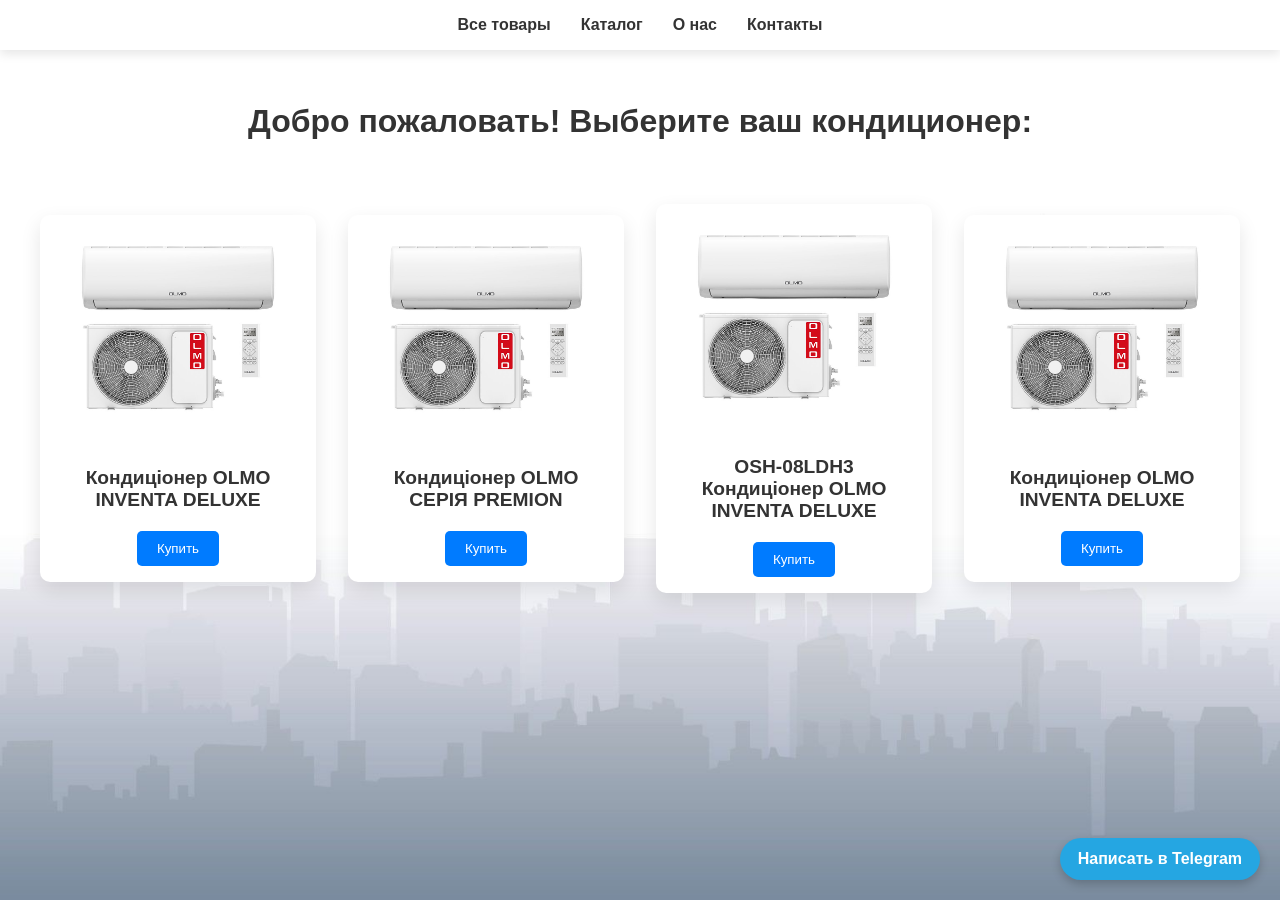
<file: index.html>
<!-- index.html -->
<!DOCTYPE html>
<html lang="ru">
<head>
    <meta charset="UTF-8">
    <meta name="viewport" content="width=device-width, initial-scale=1.0">
    <title>Кондиционеры | Все товары</title>
    <link rel="stylesheet" href="style.css">
</head>
<body>
    <header>
        <nav>
            <ul class="menu">
                <li><a href="index.html">Все товары</a></li>
                <li><a href="index1.html">Каталог</a></li>
                <li><a href="index2.html">О нас</a></li>
                <li><a href="index3.html">Контакты</a></li>
            </ul>
        </nav>
    </header>

    <main>
        <h1 class="welcome">Добро пожаловать! Выберите ваш кондиционер:</h1>
        <div class="products">
            <div class="product">
                <img src="condition.jpg" alt="Кондиционер 1">
                <h2> Кондиціонер OLMO INVENTA DELUXE</h2>
                <a href="index4.html"><button>Купить</button></a>
            </div>
            <div class="product">
                <img src="condition.jpg" alt="Кондиционер 2">
                <h2>Кондиціонер OLMO СЕРІЯ PREMION</h2>
                <a href="index5.html"><button>Купить</button></a>
            </div>
            <div class="product">
                <img src="condition.jpg" alt="Кондиционер 3">
                <h2>OSH-08LDH3 Кондиціонер OLMO INVENTA DELUXE</h2>
                <a href="index6.html"><button>Купить</button></a>
            </div>
            <div class="product">
                <img src="condition.jpg" alt="Кондиционер 4">
                <h2>Кондиціонер OLMO INVENTA DELUXE</h2>
                <a href="index7.html"><button>Купить</button></a>
            </div>
        </div>
    </main>

    <div class="float-menu" onclick="window.location.href='https://t.me/angelowskiy'">
        Написать в Telegram
    </div>
</body>
</html>
</file>
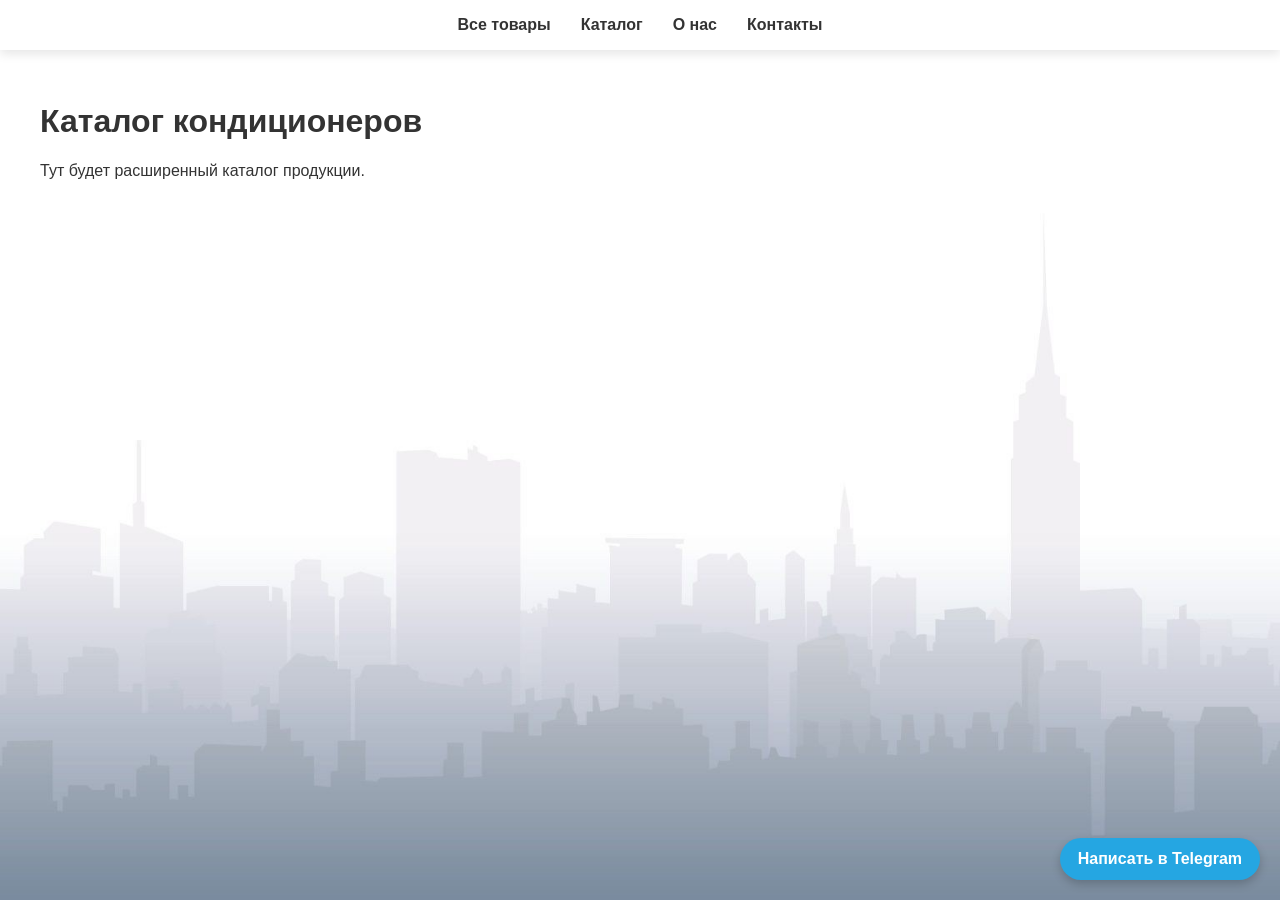
<file: index1.html>
<!-- index1.html -->
<!DOCTYPE html>
<html lang="ru">
<head>
  <meta charset="UTF-8">
  <title>Каталог</title>
  <link rel="stylesheet" href="style.css">
</head>
<body>
  <header>
    <nav>
      <ul class="menu">
        <li><a href="index.html">Все товары</a></li>
        <li><a href="index1.html">Каталог</a></li>
        <li><a href="index2.html">О нас</a></li>
        <li><a href="index3.html">Контакты</a></li>
      </ul>
    </nav>
  </header>
  <main>
    <h1>Каталог кондиционеров</h1>
    <p>Тут будет расширенный каталог продукции.</p>
  </main>
  <div class="float-menu" onclick="window.location.href='https://t.me/angelowskiy'">
    Написать в Telegram
  </div>
</body>
</html>
</file>
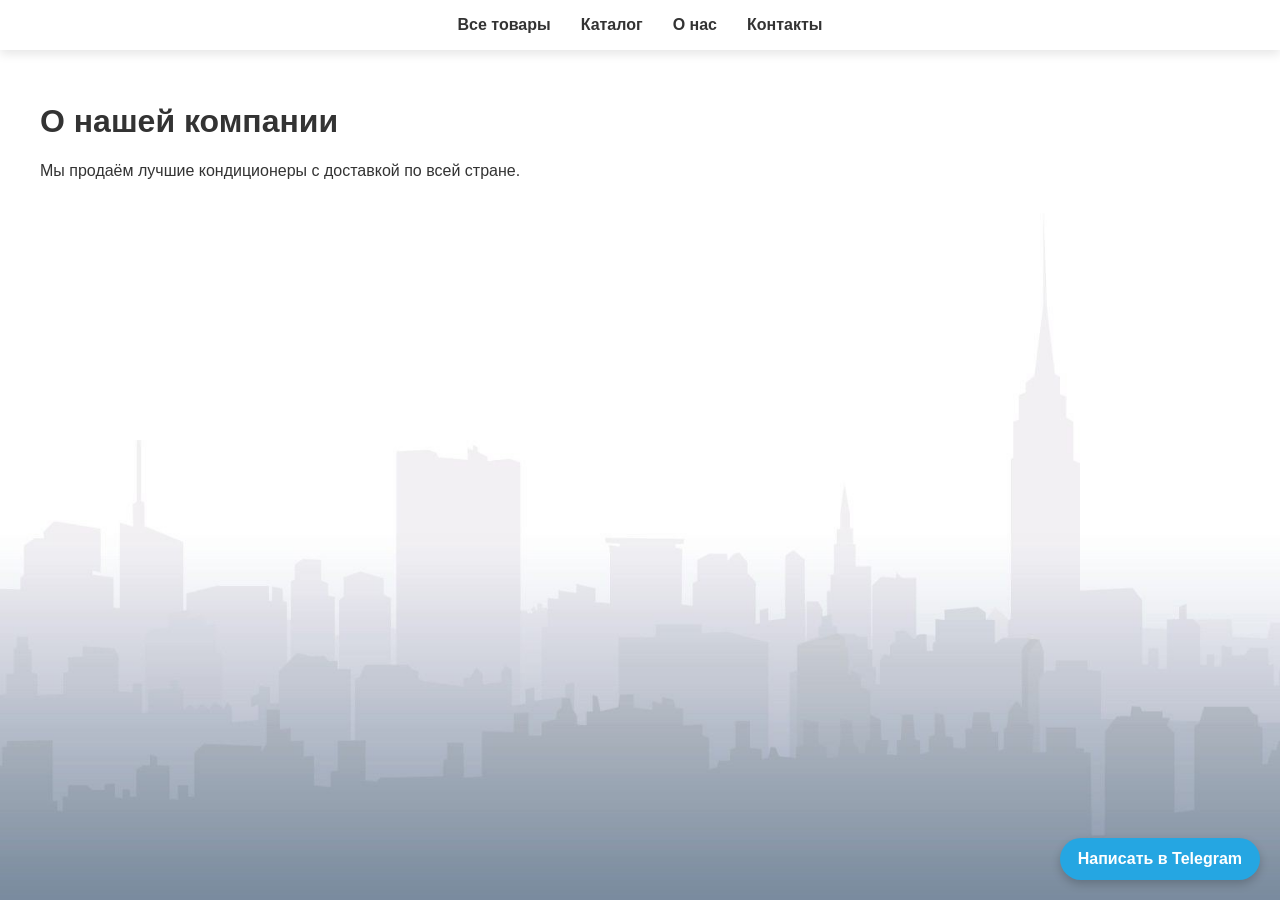
<file: index2.html>
<!-- index2.html -->
<!DOCTYPE html>
<html lang="ru">
<head>
  <meta charset="UTF-8">
  <title>О нас</title>
  <link rel="stylesheet" href="style.css">
</head>
<body>
  <header>
    <nav>
      <ul class="menu">
        <li><a href="index.html">Все товары</a></li>
        <li><a href="index1.html">Каталог</a></li>
        <li><a href="index2.html">О нас</a></li>
        <li><a href="index3.html">Контакты</a></li>
      </ul>
    </nav>
  </header>
  <main>
    <h1>О нашей компании</h1>
    <p>Мы продаём лучшие кондиционеры с доставкой по всей стране.</p>
  </main>
  <div class="float-menu" onclick="window.location.href='https://t.me/angelowskiy'">
    Написать в Telegram
  </div>
</body>
</html>
</file>
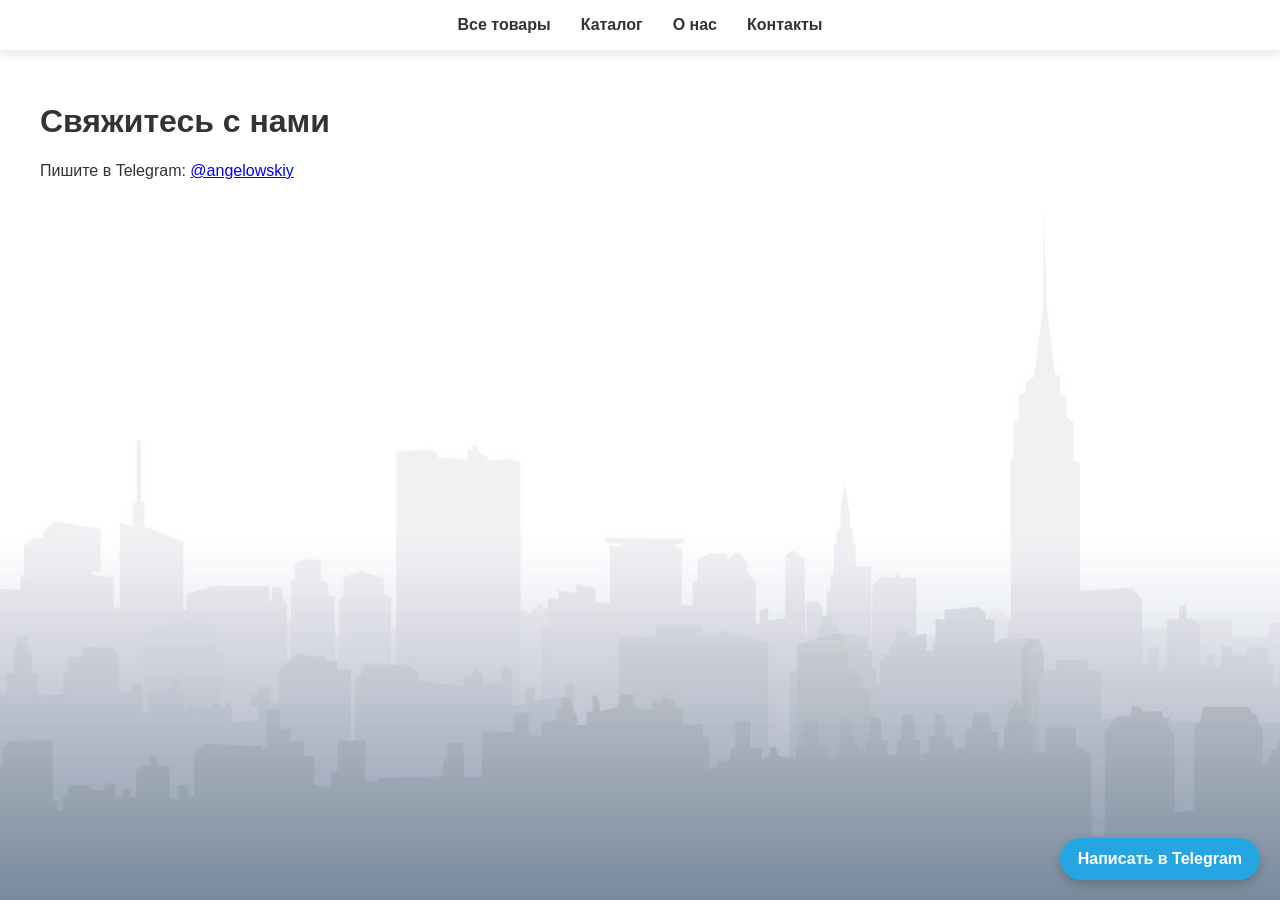
<file: index3.html>
<!-- index3.html -->
<!DOCTYPE html>
<html lang="ru">
<head>
  <meta charset="UTF-8">
  <title>Контакты</title>
  <link rel="stylesheet" href="style.css">
</head>
<body>
  <header>
    <nav>
      <ul class="menu">
        <li><a href="index.html">Все товары</a></li>
        <li><a href="index1.html">Каталог</a></li>
        <li><a href="index2.html">О нас</a></li>
        <li><a href="index3.html">Контакты</a></li>
      </ul>
    </nav>
  </header>
  <main>
    <h1>Свяжитесь с нами</h1>
    <p>Пишите в Telegram: <a href="https://t.me/angelowskiy">@angelowskiy</a></p>
  </main>
  <div class="float-menu" onclick="window.location.href='https://t.me/angelowskiy'">
    Написать в Telegram
  </div>
</body>
</html>
</file>
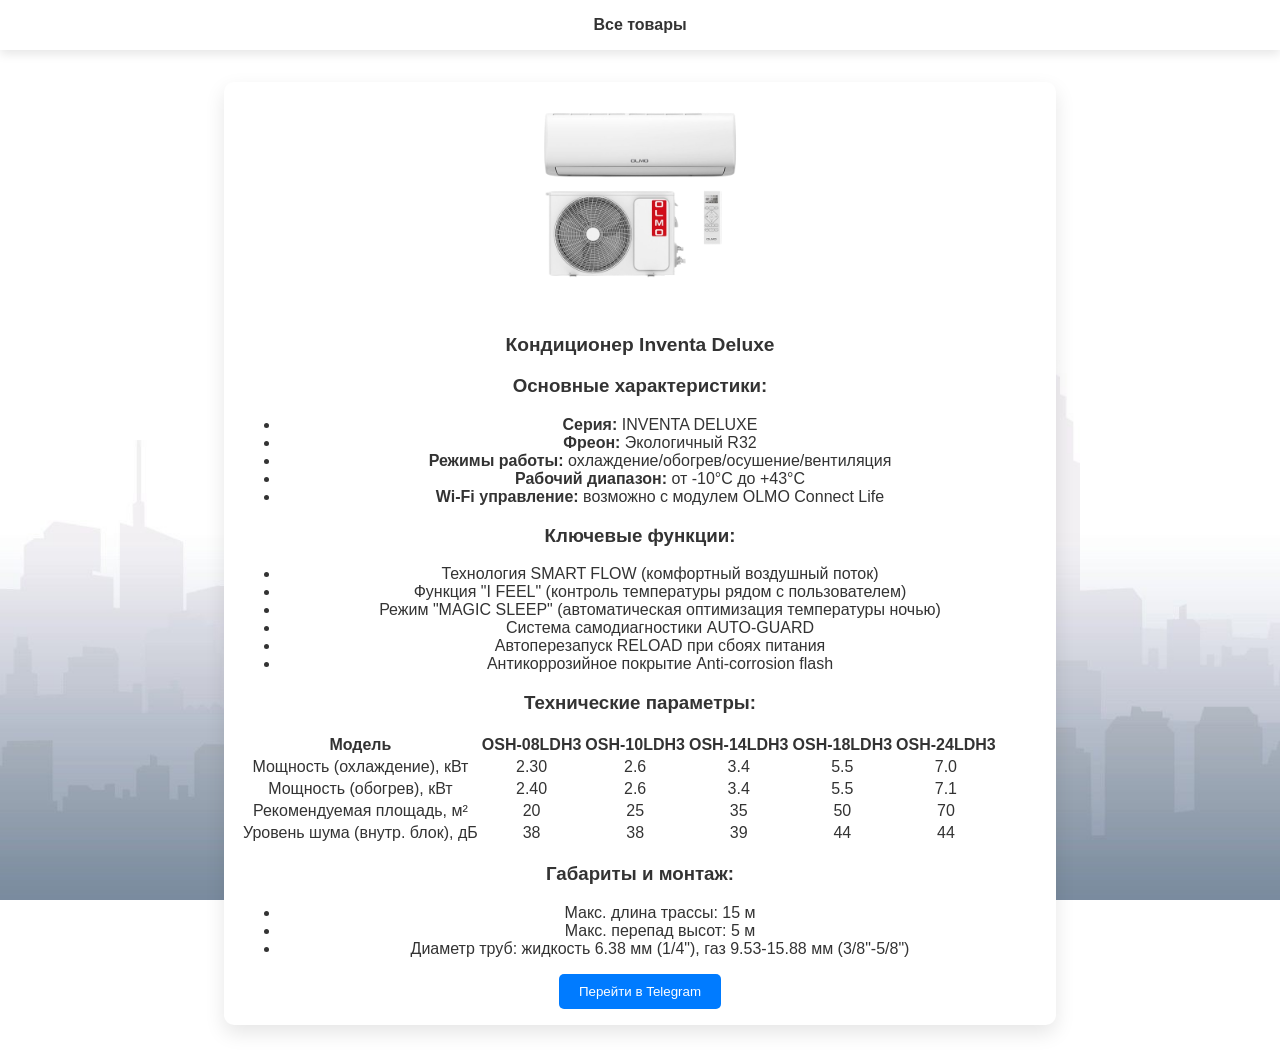
<file: index4.html>
<!DOCTYPE html>
<html lang="ru">
<head>
  <meta charset="UTF-8" />
  <meta name="viewport" content="width=device-width, initial-scale=1.0" />
  <title>Информация о товаре</title>
  <link rel="stylesheet" href="style.css" />
</head>
<body>
  <header>
    <ul class="menu">
      <li><a href="index.html">Все товары</a></li>
    </ul>
  </header>

  <main>
    <div class="product">
      <img src="condition1.png" alt="Кондиционер Inventa Deluxe" />
      <h2>Кондиционер Inventa Deluxe</h2>
      <div class="specs">
        <h3>Основные характеристики:</h3>
        <ul>
          <li><strong>Серия:</strong> INVENTA DELUXE</li>
          <li><strong>Фреон:</strong> Экологичный R32</li>
          <li><strong>Режимы работы:</strong> охлаждение/обогрев/осушение/вентиляция</li>
          <li><strong>Рабочий диапазон:</strong> от -10°C до +43°C</li>
          <li><strong>Wi-Fi управление:</strong> возможно с модулем OLMO Connect Life</li>
        </ul>

        <h3>Ключевые функции:</h3>
        <ul>
          <li>Технология SMART FLOW (комфортный воздушный поток)</li>
          <li>Функция "I FEEL" (контроль температуры рядом с пользователем)</li>
          <li>Режим "MAGIC SLEEP" (автоматическая оптимизация температуры ночью)</li>
          <li>Система самодиагностики AUTO-GUARD</li>
          <li>Автоперезапуск RELOAD при сбоях питания</li>
          <li>Антикоррозийное покрытие Anti-corrosion flash</li>
        </ul>

        <h3>Технические параметры:</h3>
        <table>
          <tr>
            <th>Модель</th>
            <th>OSH-08LDH3</th>
            <th>OSH-10LDH3</th>
            <th>OSH-14LDH3</th>
            <th>OSH-18LDH3</th>
            <th>OSH-24LDH3</th>
          </tr>
          <tr>
            <td>Мощность (охлаждение), кВт</td>
            <td>2.30</td>
            <td>2.6</td>
            <td>3.4</td>
            <td>5.5</td>
            <td>7.0</td>
          </tr>
          <tr>
            <td>Мощность (обогрев), кВт</td>
            <td>2.40</td>
            <td>2.6</td>
            <td>3.4</td>
            <td>5.5</td>
            <td>7.1</td>
          </tr>
          <tr>
            <td>Рекомендуемая площадь, м²</td>
            <td>20</td>
            <td>25</td>
            <td>35</td>
            <td>50</td>
            <td>70</td>
          </tr>
          <tr>
            <td>Уровень шума (внутр. блок), дБ</td>
            <td>38</td>
            <td>38</td>
            <td>39</td>
            <td>44</td>
            <td>44</td>
          </tr>
        </table>

        <h3>Габариты и монтаж:</h3>
        <ul>
          <li>Макс. длина трассы: 15 м</li>
          <li>Макс. перепад высот: 5 м</li>
          <li>Диаметр труб: жидкость 6.38 мм (1/4"), газ 9.53-15.88 мм (3/8"-5/8")</li>
        </ul>
      </div>
      <a href="https://t.me/angelowskiy"><button>Перейти в Telegram</button></a>
    </div>
  </main>
</body>
</html>
</file>
<file: style.css>
/* style.css */
html, body {
    height: 100%;
    margin: 0;
    padding: 0;
}

body {
    font-family: sans-serif;
    background-image: url('bg.jpg');
    background-size: cover;
    background-position: center;
    background-repeat: no-repeat;
    color: #333;
    min-height: 100vh;
}

header {
    background-color: white;
    box-shadow: 0 4px 10px rgba(0, 0, 0, 0.1);
    padding: 1em;
}

.menu {
    display: flex;
    justify-content: center;
    list-style: none;
    padding: 0;
    margin: 0;
}

.menu li {
    margin: 0 15px;
}

.menu a {
    text-decoration: none;
    color: #333;
    font-weight: bold;
    transition: color 0.3s;
}

.menu a:hover {
    color: #007bff;
}

main {
    padding: 2em;
    max-width: 1200px;
    margin: auto;
}

.welcome {
    text-align: center;
    margin-bottom: 2em;
    font-size: 2em;
}

.products {
    display: grid;
    grid-template-columns: repeat(auto-fill, minmax(250px, 1fr));
    gap: 2em;
}

.product {
    background-color: white;
    border-radius: 10px;
    box-shadow: 0 8px 20px rgba(0, 0, 0, 0.1);
    padding: 1em;
    text-align: center;
    transition: transform 0.3s ease;
}

.product:hover {
    transform: translateY(-5px);
}

.product img {
    max-width: 300px;
    height: auto;
    border-radius: 10px;
    margin-bottom: 1em;
    max-height: 200px;
    object-fit: contain;

}

.product h2 {
    font-size: 1.2em;
    margin-bottom: 1em;
}

.product button {
    background-color: #007bff;
    color: white;
    border: none;
    padding: 10px 20px;
    border-radius: 5px;
    cursor: pointer;
    transition: background-color 0.3s;
}

.product button:hover {
    background-color: #0056b3;
}

.float-menu {
    position: fixed;
    right: 20px;
    bottom: 20px;
    background-color: #25a6e2;
    color: white;
    padding: 12px 18px;
    border-radius: 30px;
    box-shadow: 0 4px 10px rgba(0, 0, 0, 0.2);
    cursor: pointer;
    font-weight: bold;
    transition: background-color 0.3s;
    z-index: 1000;
}

.float-menu:hover {
    background-color: #1e8dc4;
}
.product {
    max-width: 800px;
    margin: auto;
}
</file>
